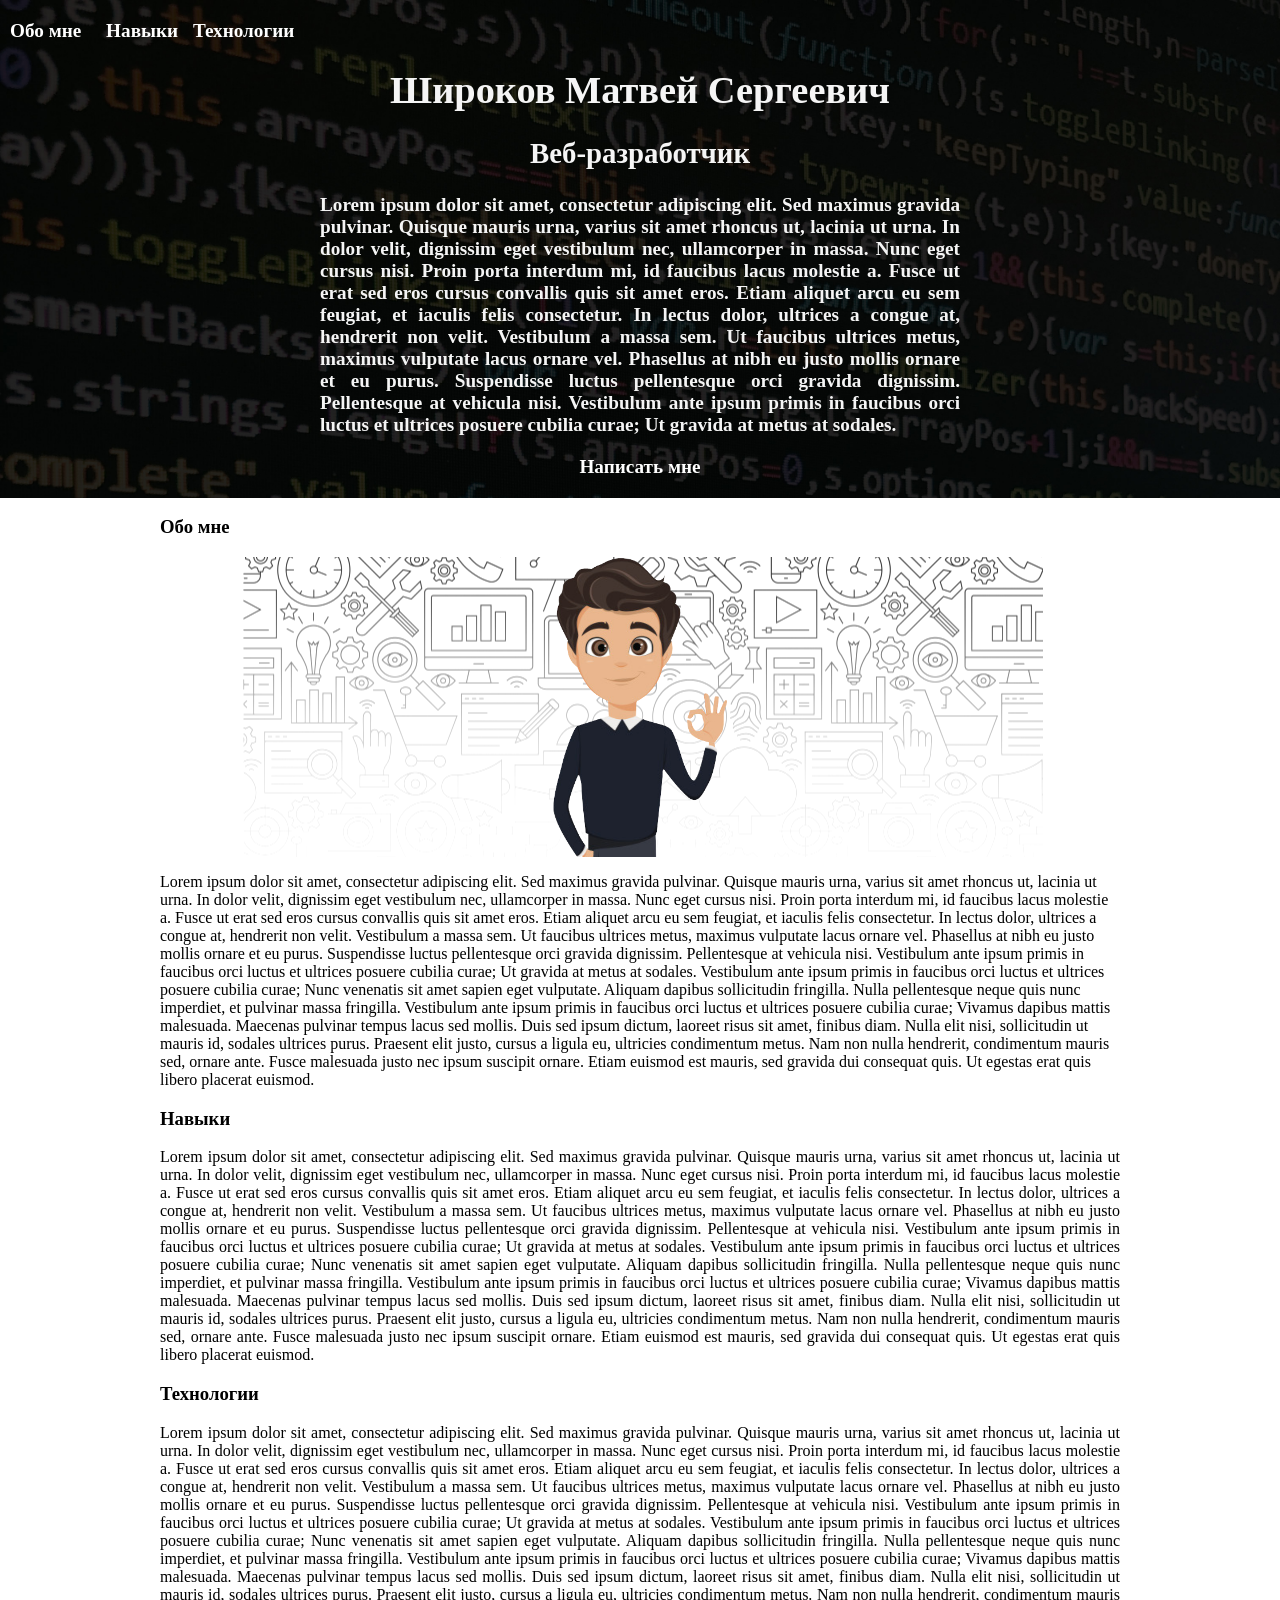
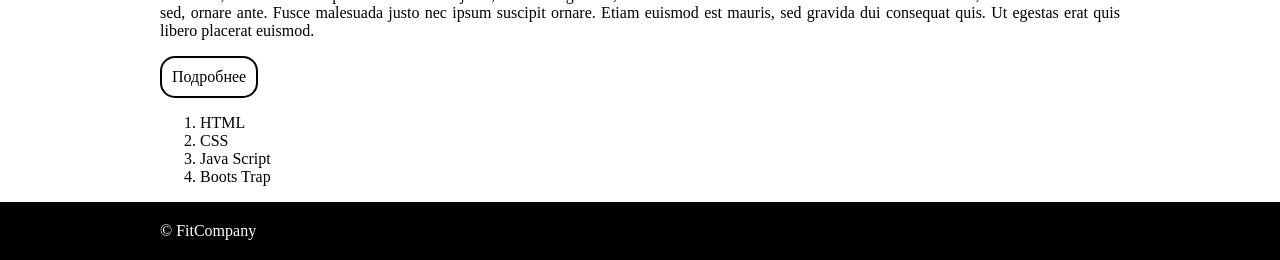
<file: index.html>
<!DOCTYPE html>
<html lang="ru">

<head>
    <meta charset="UTF-8">
    <title>Веб-разработчик Широков М. С.</title>
    <link rel="stylesheet" href="style.css">
</head>

<body>
    <header class="header">
        <div class="contaiter">
            <nav class="main-menu">
                <ul>
                    <li><a href="about.html">Обо мне</a></li>
                    <li><a href="skill.html">Навыки</a></li>
                    <li><a href="tech.html">Технологии</a></li>
                </ul>
            </nav>
        </div>
        <div class="text-center main-menu a">
            <h1>Широков Матвей Сергеевич</h1>
            <h2>Веб-разработчик</h2>
            <p class="w-50 mx-auto">Lorem ipsum dolor sit amet, consectetur adipiscing elit. Sed maximus gravida pulvinar. Quisque mauris
                urna, varius sit amet rhoncus ut, lacinia ut urna. In dolor velit, dignissim eget vestibulum nec,
                ullamcorper in massa. Nunc eget cursus nisi. Proin porta interdum mi, id faucibus lacus molestie a.
                Fusce ut erat sed eros cursus convallis quis sit amet eros. Etiam aliquet arcu eu sem feugiat, et
                iaculis felis consectetur. In lectus dolor, ultrices a congue at, hendrerit non velit. Vestibulum a
                massa sem. Ut faucibus ultrices metus, maximus vulputate lacus ornare vel. Phasellus at nibh eu justo
                mollis ornare et eu purus. Suspendisse luctus pellentesque orci gravida dignissim. Pellentesque at
                vehicula nisi. Vestibulum ante ipsum primis in faucibus orci luctus et ultrices posuere cubilia curae;
                Ut gravida at metus at sodales.</p>
            <a href="mailto:thelightlineoflife@yandex.ru">Написать мне</a>
        </div>
    </header>

    <main>
        <div class="container">
            <section id="about">
                <h3>Обо мне</h3>

                <figure class="avatar">
                    <img src="images/person.png" alt="person">
                </figure>
                
                <pr>Lorem ipsum dolor sit amet, consectetur adipiscing elit. Sed maximus gravida pulvinar. Quisque mauris
                    urna, varius sit amet rhoncus ut, lacinia ut urna. In dolor velit, dignissim eget vestibulum nec,
                    ullamcorper in massa. Nunc eget cursus nisi. Proin porta interdum mi, id faucibus lacus molestie a.
                    Fusce ut erat sed eros cursus convallis quis sit amet eros. Etiam aliquet arcu eu sem feugiat, et
                    iaculis felis consectetur. In lectus dolor, ultrices a congue at, hendrerit non velit. Vestibulum a
                    massa sem. Ut faucibus ultrices metus, maximus vulputate lacus ornare vel. Phasellus at nibh eu justo
                    mollis ornare et eu purus. Suspendisse luctus pellentesque orci gravida dignissim. Pellentesque at
                    vehicula nisi. Vestibulum ante ipsum primis in faucibus orci luctus et ultrices posuere cubilia curae;
                    Ut gravida at metus at sodales.
    
                    Vestibulum ante ipsum primis in faucibus orci luctus et ultrices posuere cubilia curae; Nunc venenatis
                    sit amet sapien eget vulputate. Aliquam dapibus sollicitudin fringilla. Nulla pellentesque neque quis
                    nunc imperdiet, et pulvinar massa fringilla. Vestibulum ante ipsum primis in faucibus orci luctus et
                    ultrices posuere cubilia curae; Vivamus dapibus mattis malesuada. Maecenas pulvinar tempus lacus sed
                    mollis. Duis sed ipsum dictum, laoreet risus sit amet, finibus diam. Nulla elit nisi, sollicitudin ut
                    mauris id, sodales ultrices purus. Praesent elit justo, cursus a ligula eu, ultricies condimentum metus.
                    Nam non nulla hendrerit, condimentum mauris sed, ornare ante. Fusce malesuada justo nec ipsum suscipit
                    ornare. Etiam euismod est mauris, sed gravida dui consequat quis. Ut egestas erat quis libero placerat
                    euismod.
                </pr>
    
            </section>
            <section id="skill">
                <h3>Навыки</h3>
                <p>Lorem ipsum dolor sit amet, consectetur adipiscing elit. Sed maximus gravida pulvinar. Quisque mauris
                    urna, varius sit amet rhoncus ut, lacinia ut urna. In dolor velit, dignissim eget vestibulum nec,
                    ullamcorper in massa. Nunc eget cursus nisi. Proin porta interdum mi, id faucibus lacus molestie a.
                    Fusce ut erat sed eros cursus convallis quis sit amet eros. Etiam aliquet arcu eu sem feugiat, et
                    iaculis felis consectetur. In lectus dolor, ultrices a congue at, hendrerit non velit. Vestibulum a
                    massa sem. Ut faucibus ultrices metus, maximus vulputate lacus ornare vel. Phasellus at nibh eu justo
                    mollis ornare et eu purus. Suspendisse luctus pellentesque orci gravida dignissim. Pellentesque at
                    vehicula nisi. Vestibulum ante ipsum primis in faucibus orci luctus et ultrices posuere cubilia curae;
                    Ut gravida at metus at sodales.
    
                    Vestibulum ante ipsum primis in faucibus orci luctus et ultrices posuere cubilia curae; Nunc venenatis
                    sit amet sapien eget vulputate. Aliquam dapibus sollicitudin fringilla. Nulla pellentesque neque quis
                    nunc imperdiet, et pulvinar massa fringilla. Vestibulum ante ipsum primis in faucibus orci luctus et
                    ultrices posuere cubilia curae; Vivamus dapibus mattis malesuada. Maecenas pulvinar tempus lacus sed
                    mollis. Duis sed ipsum dictum, laoreet risus sit amet, finibus diam. Nulla elit nisi, sollicitudin ut
                    mauris id, sodales ultrices purus. Praesent elit justo, cursus a ligula eu, ultricies condimentum metus.
                    Nam non nulla hendrerit, condimentum mauris sed, ornare ante. Fusce malesuada justo nec ipsum suscipit
                    ornare. Etiam euismod est mauris, sed gravida dui consequat quis. Ut egestas erat quis libero placerat
                    euismod.
    
                </p>
    
            </section>
            <section id="tech">
                <h3>Технологии</h3>
                <p>Lorem ipsum dolor sit amet, consectetur adipiscing elit. Sed maximus gravida pulvinar. Quisque mauris
                    urna, varius sit amet rhoncus ut, lacinia ut urna. In dolor velit, dignissim eget vestibulum nec,
                    ullamcorper in massa. Nunc eget cursus nisi. Proin porta interdum mi, id faucibus lacus molestie a.
                    Fusce ut erat sed eros cursus convallis quis sit amet eros. Etiam aliquet arcu eu sem feugiat, et
                    iaculis felis consectetur. In lectus dolor, ultrices a congue at, hendrerit non velit. Vestibulum a
                    massa sem. Ut faucibus ultrices metus, maximus vulputate lacus ornare vel. Phasellus at nibh eu justo
                    mollis ornare et eu purus. Suspendisse luctus pellentesque orci gravida dignissim. Pellentesque at
                    vehicula nisi. Vestibulum ante ipsum primis in faucibus orci luctus et ultrices posuere cubilia curae;
                    Ut gravida at metus at sodales.
    
                    Vestibulum ante ipsum primis in faucibus orci luctus et ultrices posuere cubilia curae; Nunc venenatis
                    sit amet sapien eget vulputate. Aliquam dapibus sollicitudin fringilla. Nulla pellentesque neque quis
                    nunc imperdiet, et pulvinar massa fringilla. Vestibulum ante ipsum primis in faucibus orci luctus et
                    ultrices posuere cubilia curae; Vivamus dapibus mattis malesuada. Maecenas pulvinar tempus lacus sed
                    mollis. Duis sed ipsum dictum, laoreet risus sit amet, finibus diam. Nulla elit nisi, sollicitudin ut
                    mauris id, sodales ultrices purus. Praesent elit justo, cursus a ligula eu, ultricies condimentum metus.
                    Nam non nulla hendrerit, condimentum mauris sed, ornare ante. Fusce malesuada justo nec ipsum suscipit
                    ornare. Etiam euismod est mauris, sed gravida dui consequat quis. Ut egestas erat quis libero placerat
                    euismod.
                </p>
                <a class="btn contact-me-bnt" href="tech.html">Подробнее</a>
            </section>

            <ol>
                <li>HTML</li>
                <li>CSS</li>
                <li>Java Script</li>
                <li>Boots Trap</li>
            </ol>
        </div>
    </main>
    <footer class="footer">
        <div class="container">
            &copy FitCompany

        </div>
    </footer>
</body>

</html>
</file>
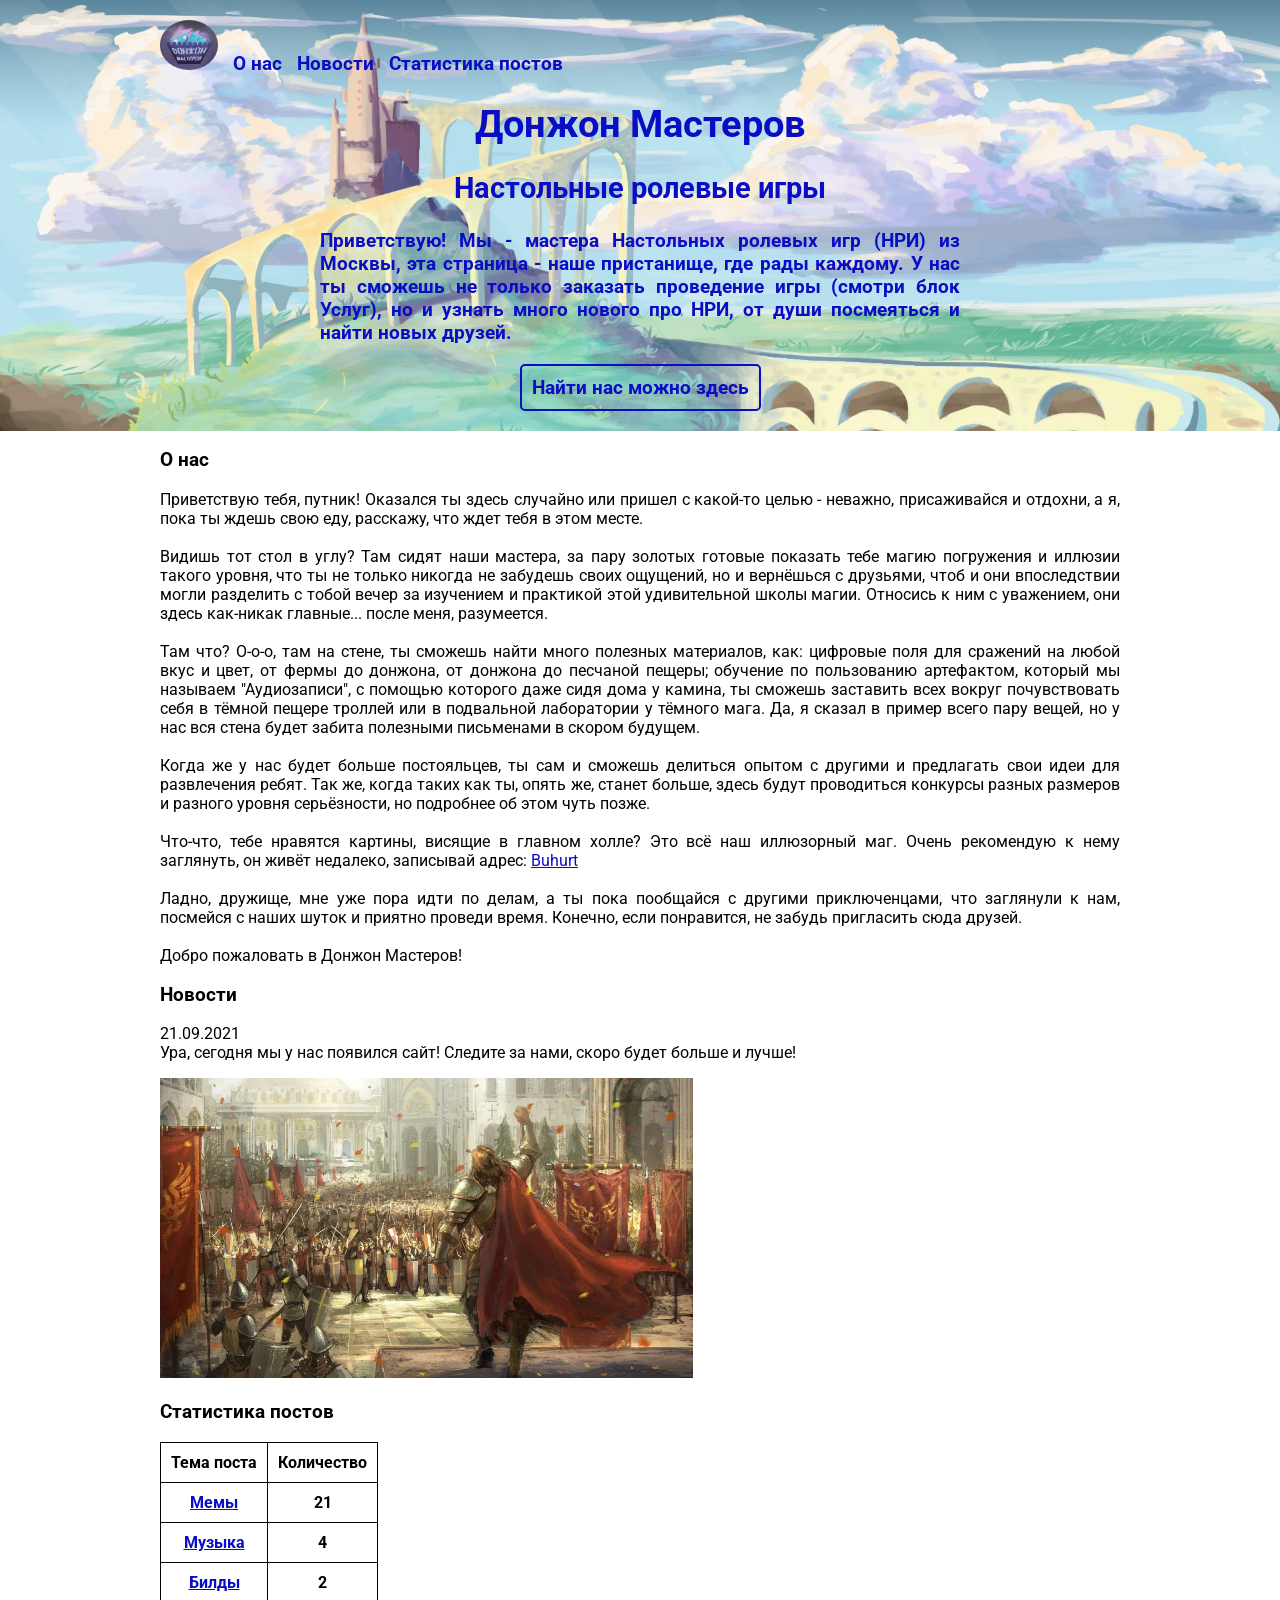
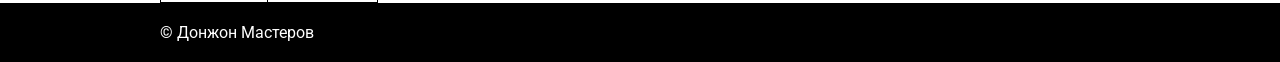
<file: test1/index.html>
<!DOCTYPE html>
<html lang="ru">

<head>
    <meta charset="UTF-8">
    <title>Донжон Мастеров | Настольные ролевые игры | DnD</title>
    <link rel="preconnect" href="https://fonts.googleapis.com">
    <link rel="preconnect" href="https://fonts.gstatic.com" crossorigin>
    <link href="https://fonts.googleapis.com/css2?family=Roboto:wght@400;700&display=swap" rel="stylesheet">
    <link rel="stylesheet" href="style.css">
</head>

<body>
    <header class="header">
        <div class="container">
            <nav class="main-menu">
                <ul>
                    <li>
                        <img class="icon" src="images/1IztBCL8LQM.jpg" height="50" alt="Icon">
                    </li>
                    <li><a href="#about">О нас</a></li>
                    <li><a href="#news">Новости</a></li>
                    <li><a href="#statistic">Статистика постов</a></li>
                </ul>
            </nav>
        </div>
        <div class="text-center">
            <h1>Донжон Мастеров</h1>
            <h2>Настольные ролевые игры</h2>
            <p class="w-50 mx-auto">Приветствую! Мы - мастера Настольных ролевых игр (НРИ) из Москвы, эта страница -
                наше пристанище, где рады каждому. У нас ты сможешь не только заказать проведение игры (смотри блок
                Услуг), но и узнать много нового про НРИ, от души посмеяться и найти новых друзей.</p>
            <a class="btn contact-me-btn" href="https://vk.com/donmasjon">Найти нас можно здесь</a>
        </div>
    </header>
    <!-- -->

    <main>
        <div class="container">
            <section id="about">
                <h3>О нас</h3>

                <p>Приветствую тебя, путник! Оказался ты здесь случайно или пришел с какой-то целью - неважно,
                    присаживайся и отдохни, а я, пока ты ждешь свою еду, расскажу, что ждет тебя в этом месте.<br>
                    <br>
                    Видишь тот стол в углу? Там сидят наши мастера, за пару золотых готовые показать тебе магию
                    погружения и иллюзии такого уровня, что ты не только никогда не забудешь своих ощущений, но и
                    вернёшься с друзьями, чтоб и они впоследствии могли разделить с тобой вечер за изучением и практикой
                    этой удивительной школы магии. Относись к ним с уважением, они здесь как-никак главные... после
                    меня, разумеется.<br>
                    <br>
                    Там что? О-о-о, там на стене, ты сможешь найти много полезных материалов, как: цифровые поля для
                    сражений на любой вкус и цвет, от фермы до донжона, от донжона до песчаной пещеры; обучение по
                    пользованию артефактом, который мы называем "Аудиозаписи", с помощью которого даже сидя дома у
                    камина, ты сможешь заставить всех вокруг почувствовать себя в тёмной пещере троллей или в подвальной
                    лаборатории у тёмного мага. Да, я сказал в пример всего пару вещей, но у нас вся стена будет забита
                    полезными письменами в скором будущем.<br>
                    <br>
                    Когда же у нас будет больше постояльцев, ты сам и сможешь делиться опытом с другими и предлагать
                    свои идеи для развлечения ребят. Так же, когда таких как ты, опять же, станет больше, здесь будут
                    проводиться конкурсы разных размеров и разного уровня серьёзности, но подробнее об этом чуть
                    позже.<br>
                    <br>
                    Что-что, тебе нравятся картины, висящие в главном холле? Это всё наш иллюзорный маг. Очень
                    рекомендую к нему заглянуть, он живёт недалеко, записывай адрес: <a
                        href="https://vk.com/buhurtcpsu">Buhurt</a><br>
                    <br>
                    Ладно, дружище, мне уже пора идти по делам, а ты пока пообщайся с другими приключенцами, что
                    заглянули к нам, посмейся с наших шуток и приятно проведи время. Конечно, если понравится, не забудь
                    пригласить сюда друзей.<br>
                    <br>
                    Добро пожаловать в Донжон Мастеров!
                </p>
            </section>

            <section id="news">
                <h3>Новости</h3>
                <p>21.09.2021<br>
                    Ура, сегодня мы у нас появился сайт! Следите за нами, скоро будет больше и лучше!    
                </p>
                <img class="avatar" src="images/57d00daf04bcae93234ac89fb55f332f.jpg" >
                
            </section>

            <section id="statistic">
                <h3>Статистика постов</h3>

                <p></p>



                <table>
                    <thead>
                        <tr>
                            <th>Тема поста</th>
                            <th>Количество</th>
                        </tr>
                    </thead>
                    <tbody>
                        <tr>
                            <th><a href="https://vk.com/feed?section=search&q=%23donmasjon_memes">Мемы</a></th>
                            <th>21</th>
                        </tr>
                        <tr>
                            <th><a href="https://vk.com/feed?section=search&q=%23donmasjon_music">Музыка</a></th>
                            <th>4</th>
                        </tr>
                        <tr>
                            <th><a href="https://vk.com/feed?section=search&q=%23donmasjon_builds">Билды</a></th>
                            <th>2</th>
                        </tr>
                    </tbody>
                </table>
            </section>
        </div>
    </main>

    <footer class="footer">
        <div class="container">
            &copy; Донжон Мастеров
        </div>

    </footer>
</body>

</html>
</file>
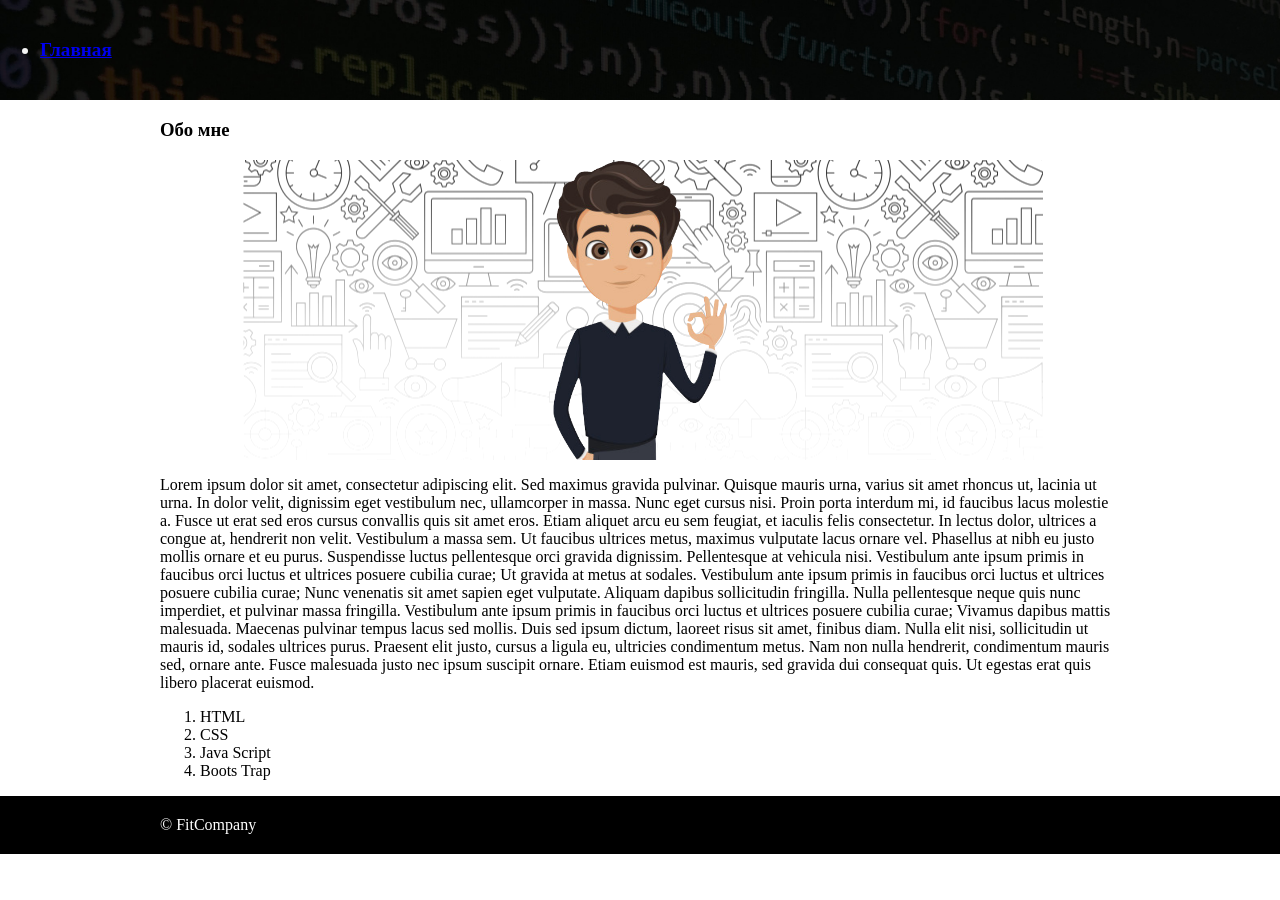
<file: about.html>
<!DOCTYPE html>
<html lang="ru">

<head>
    <meta charset="UTF-8">
    <title>Веб-разработчик Широков М. С.</title>
    <link rel="stylesheet" href="style.css">
</head>

<body>
    <header class="header">
        <div class="contaiter">
            <nav class="main_menu">
                <ul>
                    <li><a href="index.html">Главная</a></li>
                </ul>
            </nav>
        </div>
    </header>

    <main>
        <div class="container">
            <section id="about">
                <h3>Обо мне</h3>

                <figure class="avatar">
                    <img src="images/person.png" alt="person">
                </figure>
                
                <pr>Lorem ipsum dolor sit amet, consectetur adipiscing elit. Sed maximus gravida pulvinar. Quisque mauris
                    urna, varius sit amet rhoncus ut, lacinia ut urna. In dolor velit, dignissim eget vestibulum nec,
                    ullamcorper in massa. Nunc eget cursus nisi. Proin porta interdum mi, id faucibus lacus molestie a.
                    Fusce ut erat sed eros cursus convallis quis sit amet eros. Etiam aliquet arcu eu sem feugiat, et
                    iaculis felis consectetur. In lectus dolor, ultrices a congue at, hendrerit non velit. Vestibulum a
                    massa sem. Ut faucibus ultrices metus, maximus vulputate lacus ornare vel. Phasellus at nibh eu justo
                    mollis ornare et eu purus. Suspendisse luctus pellentesque orci gravida dignissim. Pellentesque at
                    vehicula nisi. Vestibulum ante ipsum primis in faucibus orci luctus et ultrices posuere cubilia curae;
                    Ut gravida at metus at sodales.
    
                    Vestibulum ante ipsum primis in faucibus orci luctus et ultrices posuere cubilia curae; Nunc venenatis
                    sit amet sapien eget vulputate. Aliquam dapibus sollicitudin fringilla. Nulla pellentesque neque quis
                    nunc imperdiet, et pulvinar massa fringilla. Vestibulum ante ipsum primis in faucibus orci luctus et
                    ultrices posuere cubilia curae; Vivamus dapibus mattis malesuada. Maecenas pulvinar tempus lacus sed
                    mollis. Duis sed ipsum dictum, laoreet risus sit amet, finibus diam. Nulla elit nisi, sollicitudin ut
                    mauris id, sodales ultrices purus. Praesent elit justo, cursus a ligula eu, ultricies condimentum metus.
                    Nam non nulla hendrerit, condimentum mauris sed, ornare ante. Fusce malesuada justo nec ipsum suscipit
                    ornare. Etiam euismod est mauris, sed gravida dui consequat quis. Ut egestas erat quis libero placerat
                    euismod.
                </pr>
    
            </section>

            <ol>
                <li>HTML</li>
                <li>CSS</li>
                <li>Java Script</li>
                <li>Boots Trap</li>
            </ol>
        </div>
    </main>
    <footer class="footer">
        <div class="container">
            &copy FitCompany

        </div>
    </footer>
</body>

</html>
</file>
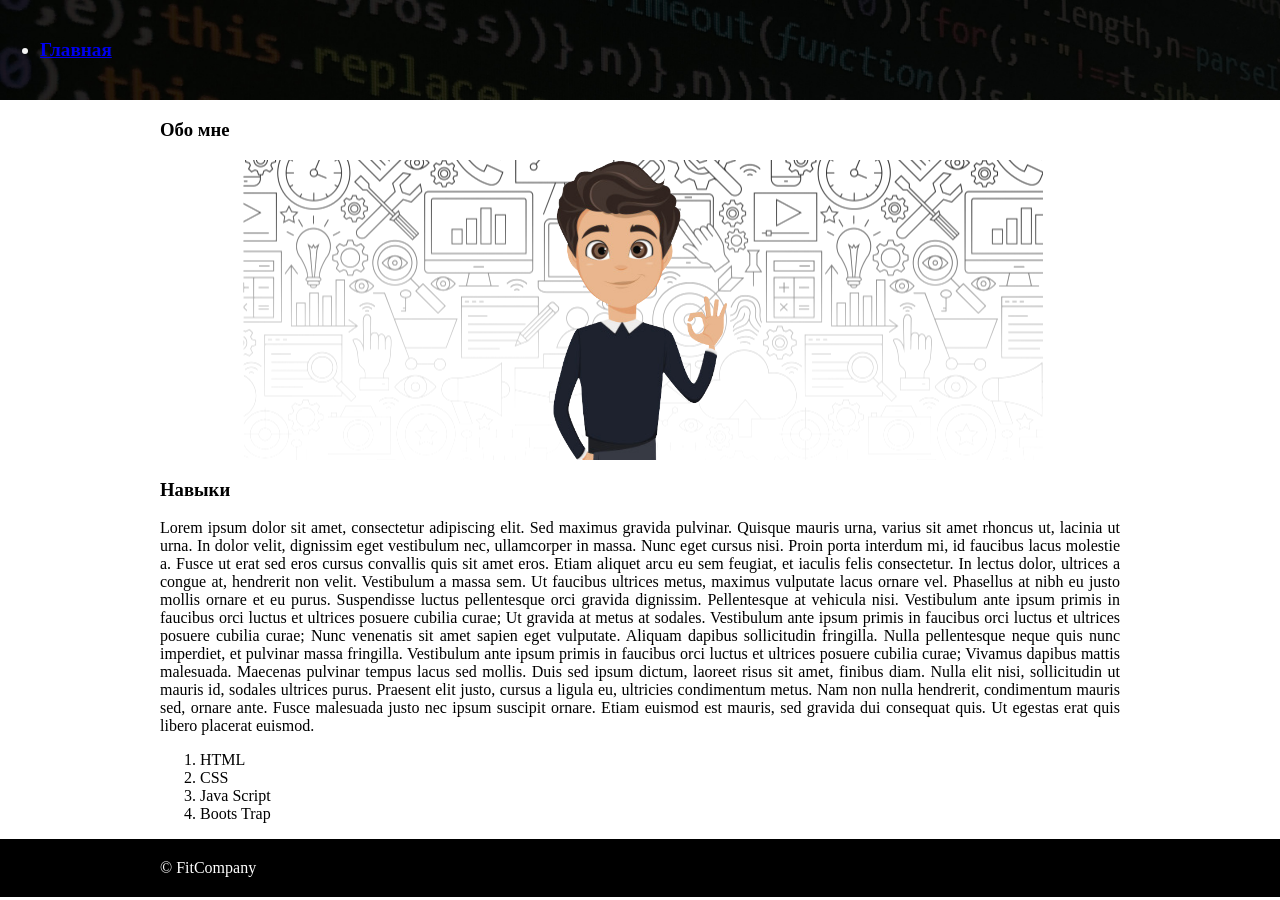
<file: skill.html>
<!DOCTYPE html>
<html lang="ru">

<head>
    <meta charset="UTF-8">
    <title>Веб-разработчик Широков М. С.</title>
    <link rel="stylesheet" href="style.css">
</head>

<body>
    <header class="header">
        <div class="contaiter">
            <nav class="main_menu">
                <ul>
                    <li><a href="index.html">Главная</a></li>
                </ul>
            </nav>
        </div>
    </header>

    <main>
        <div class="container">
            <section id="about">
                <h3>Обо мне</h3>

                <figure class="avatar">
                    <img src="images/person.png" alt="person">
                </figure>
          
    
            </section>
            <section id="skills">
                <h3>Навыки</h3>
                <p>Lorem ipsum dolor sit amet, consectetur adipiscing elit. Sed maximus gravida pulvinar. Quisque mauris
                    urna, varius sit amet rhoncus ut, lacinia ut urna. In dolor velit, dignissim eget vestibulum nec,
                    ullamcorper in massa. Nunc eget cursus nisi. Proin porta interdum mi, id faucibus lacus molestie a.
                    Fusce ut erat sed eros cursus convallis quis sit amet eros. Etiam aliquet arcu eu sem feugiat, et
                    iaculis felis consectetur. In lectus dolor, ultrices a congue at, hendrerit non velit. Vestibulum a
                    massa sem. Ut faucibus ultrices metus, maximus vulputate lacus ornare vel. Phasellus at nibh eu justo
                    mollis ornare et eu purus. Suspendisse luctus pellentesque orci gravida dignissim. Pellentesque at
                    vehicula nisi. Vestibulum ante ipsum primis in faucibus orci luctus et ultrices posuere cubilia curae;
                    Ut gravida at metus at sodales.
    
                    Vestibulum ante ipsum primis in faucibus orci luctus et ultrices posuere cubilia curae; Nunc venenatis
                    sit amet sapien eget vulputate. Aliquam dapibus sollicitudin fringilla. Nulla pellentesque neque quis
                    nunc imperdiet, et pulvinar massa fringilla. Vestibulum ante ipsum primis in faucibus orci luctus et
                    ultrices posuere cubilia curae; Vivamus dapibus mattis malesuada. Maecenas pulvinar tempus lacus sed
                    mollis. Duis sed ipsum dictum, laoreet risus sit amet, finibus diam. Nulla elit nisi, sollicitudin ut
                    mauris id, sodales ultrices purus. Praesent elit justo, cursus a ligula eu, ultricies condimentum metus.
                    Nam non nulla hendrerit, condimentum mauris sed, ornare ante. Fusce malesuada justo nec ipsum suscipit
                    ornare. Etiam euismod est mauris, sed gravida dui consequat quis. Ut egestas erat quis libero placerat
                    euismod.
    
                </p>
    
            </section>
            <section id="tech">
                
               
    
            </section>

            <ol>
                <li>HTML</li>
                <li>CSS</li>
                <li>Java Script</li>
                <li>Boots Trap</li>
            </ol>
        </div>
    </main>
    <footer class="footer">
        <div class="container">
            &copy FitCompany

        </div>
    </footer>
</body>

</html>
</file>
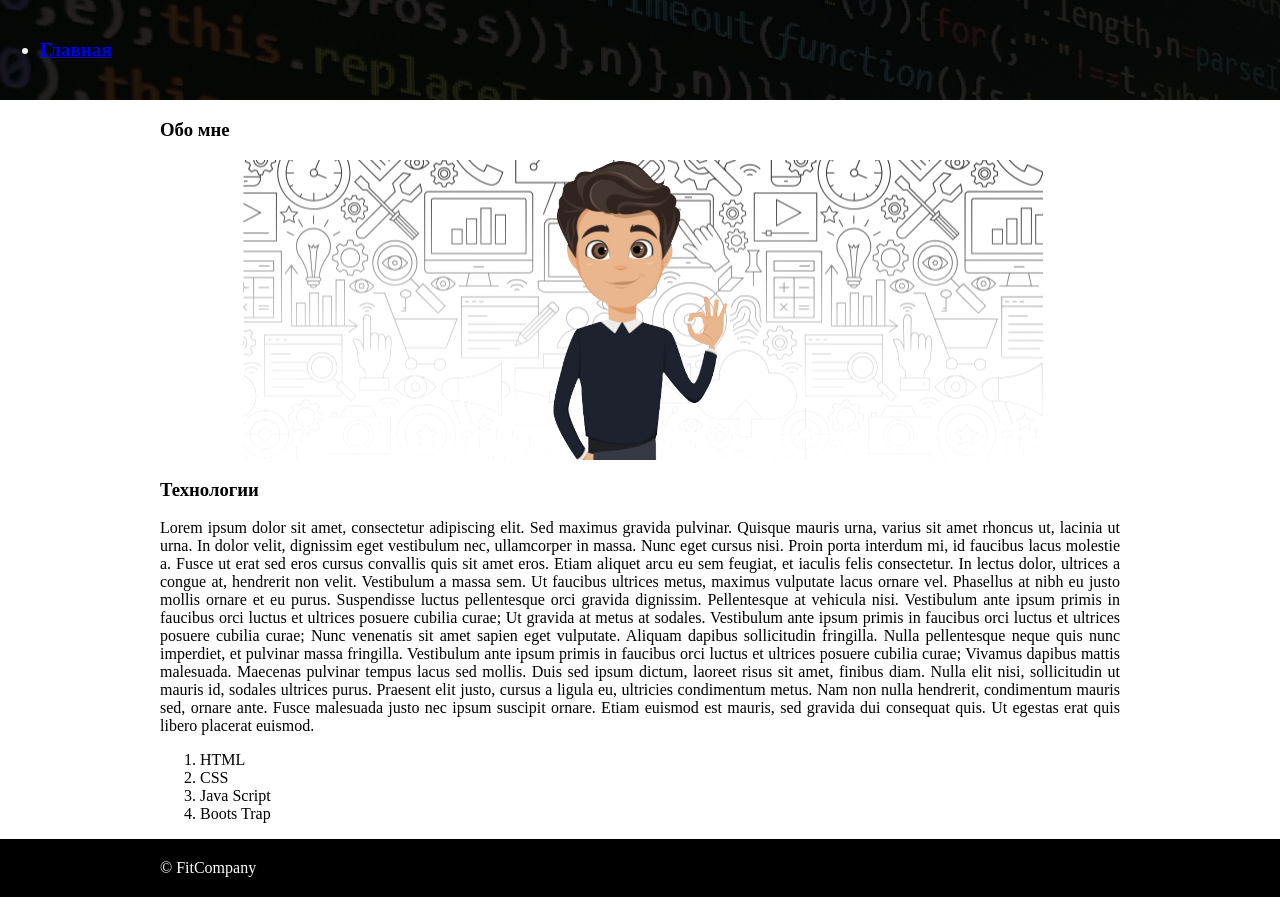
<file: tech.html>
<!DOCTYPE html>
<html lang="ru">

<head>
    <meta charset="UTF-8">
    <title>Веб-разработчик Широков М. С.</title>
    <link rel="stylesheet" href="style.css">
</head>

<body>
    <header class="header">
        <div class="contaiter">
            <nav class="main_menu">
                <ul>
                    <li><a href="index.html">Главная</a></li>
                </ul>
            </nav>
        </div>
    </header>

    <main>
        <div class="container">
            <section id="about">
                <h3>Обо мне</h3>

                <figure class="avatar">
                    <img src="images/person.png" alt="person">
                </figure>
                
             
    
            </section>
            <section id="tech">
                <h3>Технологии</h3>
                <p>Lorem ipsum dolor sit amet, consectetur adipiscing elit. Sed maximus gravida pulvinar. Quisque mauris
                    urna, varius sit amet rhoncus ut, lacinia ut urna. In dolor velit, dignissim eget vestibulum nec,
                    ullamcorper in massa. Nunc eget cursus nisi. Proin porta interdum mi, id faucibus lacus molestie a.
                    Fusce ut erat sed eros cursus convallis quis sit amet eros. Etiam aliquet arcu eu sem feugiat, et
                    iaculis felis consectetur. In lectus dolor, ultrices a congue at, hendrerit non velit. Vestibulum a
                    massa sem. Ut faucibus ultrices metus, maximus vulputate lacus ornare vel. Phasellus at nibh eu justo
                    mollis ornare et eu purus. Suspendisse luctus pellentesque orci gravida dignissim. Pellentesque at
                    vehicula nisi. Vestibulum ante ipsum primis in faucibus orci luctus et ultrices posuere cubilia curae;
                    Ut gravida at metus at sodales.
    
                    Vestibulum ante ipsum primis in faucibus orci luctus et ultrices posuere cubilia curae; Nunc venenatis
                    sit amet sapien eget vulputate. Aliquam dapibus sollicitudin fringilla. Nulla pellentesque neque quis
                    nunc imperdiet, et pulvinar massa fringilla. Vestibulum ante ipsum primis in faucibus orci luctus et
                    ultrices posuere cubilia curae; Vivamus dapibus mattis malesuada. Maecenas pulvinar tempus lacus sed
                    mollis. Duis sed ipsum dictum, laoreet risus sit amet, finibus diam. Nulla elit nisi, sollicitudin ut
                    mauris id, sodales ultrices purus. Praesent elit justo, cursus a ligula eu, ultricies condimentum metus.
                    Nam non nulla hendrerit, condimentum mauris sed, ornare ante. Fusce malesuada justo nec ipsum suscipit
                    ornare. Etiam euismod est mauris, sed gravida dui consequat quis. Ut egestas erat quis libero placerat
                    euismod.
                </p>
    
            </section>

            <ol>
                <li>HTML</li>
                <li>CSS</li>
                <li>Java Script</li>
                <li>Boots Trap</li>
            </ol>
        </div>
    </main>
    <footer class="footer">
        <div class="container">
            &copy FitCompany

        </div>
    </footer>
</body>

</html>
</file>
<file: style.css>
body {
    margin: 0; /*убрать отступы по краям*/
}

.header {
    background-color: gray;
    color: whitesmoke;
    padding: 20px 0; /*добавить отступы по сторонам (одно знаени = все стороы
    2 значение = сврерху_снизу + справ_слева, 4 значени = все*/
    font-size: 1.2rem;
    font-weight: bold;
    background-image: url(images/background.jpg);
    background-size: cover;
}
/**/
.main-menu ul {
    list-style: none;
    margin: 0%; 
    padding: 0%;
}

.main-menu li {
    display: inline;
    margin-inline: 10px;
}

.main-menu li:last-child {
    margin-inline: 0px;
}

.main-menu a {
    text-decoration: none;
    color: white;
}

.container {
    max-width: 75%;
    margin: 0 auto;
}

p {
    text-align: justify;
}

.footer {
    background-color: black;
    color: white;
    padding: 20px 0;
}

.avatar {
    text-align: center;
    height: 300px;
    background-image: url(images/background1.png);
    background-repeat: no-repeat;
    background-position: center;
}

.avatar img {
    height: 100%;
}

.text-center {
    text-align: center;

}

.w-50 {
    width: 50%;
}

.mx-auto {
    margin-left: auto;
    margin-right: auto;
}

.btn {
    display: inline-block;
    text-decoration: none;
    color: black;
    border: 2px solid black;
    padding: 10px;
    border-radius: 15px;
}
.contact-me-bnt {
    
}
</file>
<file: test1/style.css>
body {
    margin: 0;
    font-family: 'Roboto', sans-serif;
}

.header {
    background-color: rgb(255, 255, 255);
    color: #090DC4;
    /*
    white
    #ffffff
    rgb(255, 255, 255)
    */
    padding: 20px 0;
    /* первое знач сверху и снизу, второе знач справа и слева*/
    font-size: 1.2rem;
    /* 16px; относительно родительского 1em; относительно корневого элемента 1rem */
    font-weight: bold;
    background-image: url(images/1TVO5XzUpa0.jpg);
    background-size: cover;
}

.main-menu ul {
    list-style: none;
    margin: 0;
    padding: 0;
}

.main-menu li {
    display: inline;
    margin-right: 10px;
}

.main-menu li:last-child {
    margin-right: 0;
}

.main-menu a {
    text-decoration: none;
    color: #090DC4;
}

.container {
    max-width: 75%;
    margin: 0 auto;
}

.container a {
    color: #090DC4;
}

p {
    text-align: justify;
}

.footer {
    background-color: black;
    padding: 20px 0;
    color: white;
}

.avatar {
    text-align: center;
    height: 300px;
}

.icon {
    border-radius: 50%;
}

.avatar img {
    height: 100%;
}

.text-center {
    text-align: center;
}

.w-50 {
    width: 50%;
}

.mx-auto {
    margin-left: auto;
    margin-right: auto;
}

.btn {
    display: inline-block;
    text-decoration: none;
    color: black;
    border: 2px solid black;
    padding: 10px;
    border-radius: 5px;
}

.contact-me-btn {
    color: #090DC4;
    border-color: #090DC4;
}

table {
    border-collapse: collapse;
}

th,
td {
    border: 1px solid black;
    text-align: center;
    padding: 10px;
}
</file>
